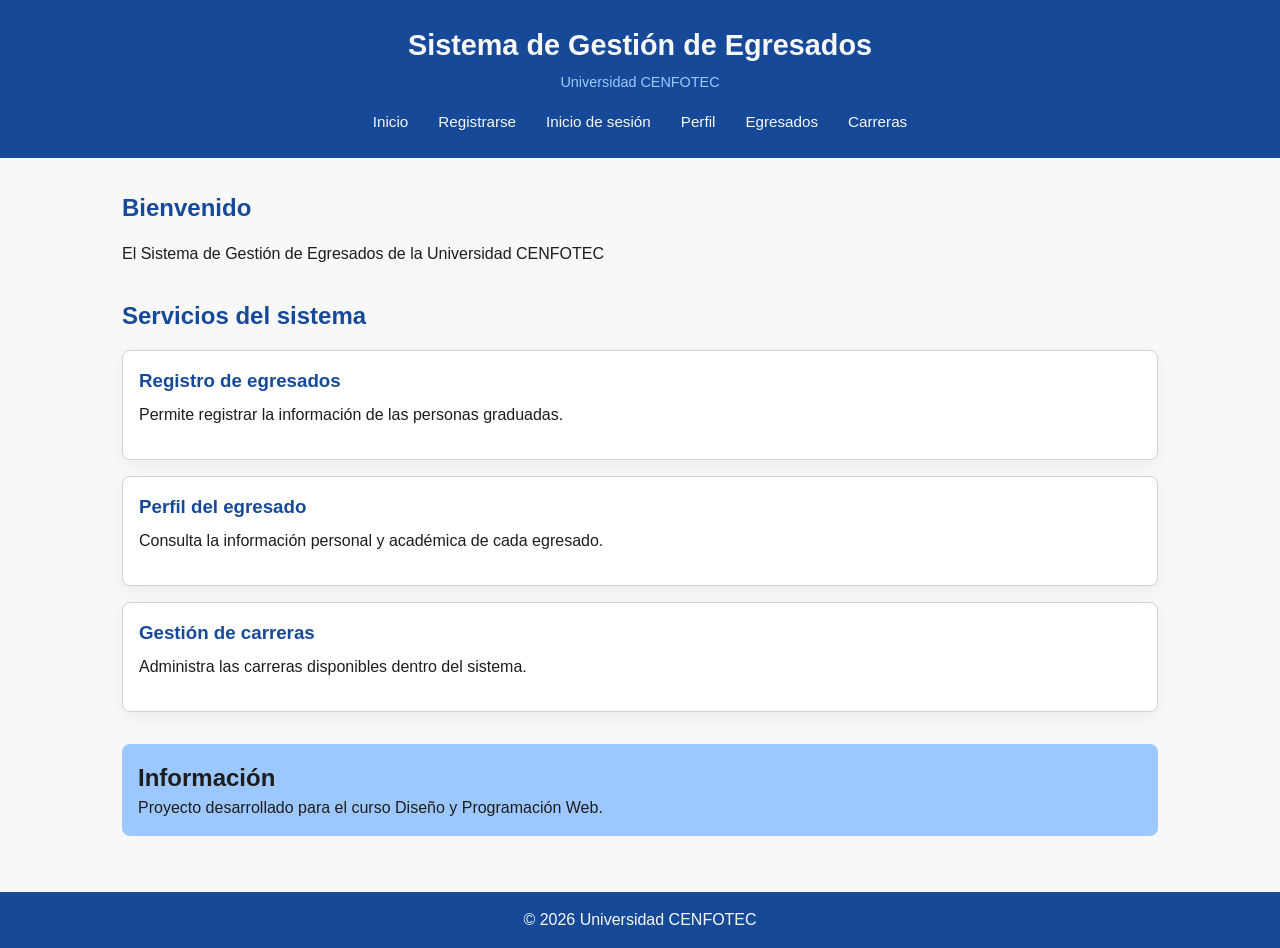
<file: index.html>
<!DOCTYPE html>
<html lang="es">

<head>

    <meta charset="UTF-8">
    <meta name="viewport" content="width=device-width, initial-scale=1.0">

    <title>Sistema de Gestión de Egresados</title>

    <link rel="stylesheet" href="css/style.css">

</head>

<body>

    <header>

        <h1>Sistema de Gestión de Egresados</h1>

        <p class="subtitulo">
            Universidad CENFOTEC
        </p>

        <nav aria-label="Navegación principal">

            <a href="index.html">Inicio</a>
            
            <a href="egresados.html">Registrarse</a>

            <a href="login.html">Inicio de sesión</a>

            <a href="perfil.html">Perfil</a>

            <a href="egresados.html">Egresados</a>

            <a href="carreras.html">Carreras</a>

        </nav>

    </header>

    <main>

        <section>

            <h2>Bienvenido</h2>

            <p>

                El Sistema de Gestión de Egresados de la Universidad CENFOTEC

            </p>

        </section>

        <section>

            <h2>Servicios del sistema</h2>

            <article>

                <h3>Registro de egresados</h3>

                <p>

                    Permite registrar la información de las personas graduadas.

                </p>

            </article>

            <article>

                <h3>Perfil del egresado</h3>

                <p>

                    Consulta la información personal y académica de cada egresado.

                </p>

            </article>

            <article>

                <h3>Gestión de carreras</h3>

                <p>

                    Administra las carreras disponibles dentro del sistema.

                </p>

            </article>

        </section>

        <aside>

            <h2>Información</h2>

            <p>

                Proyecto desarrollado para el curso Diseño y Programación Web.

            </p>

        </aside>

    </main>
<br>














    <footer>

        <p>

            © 2026 Universidad CENFOTEC

        </p>

    </footer>

</body>

</html>
</file>
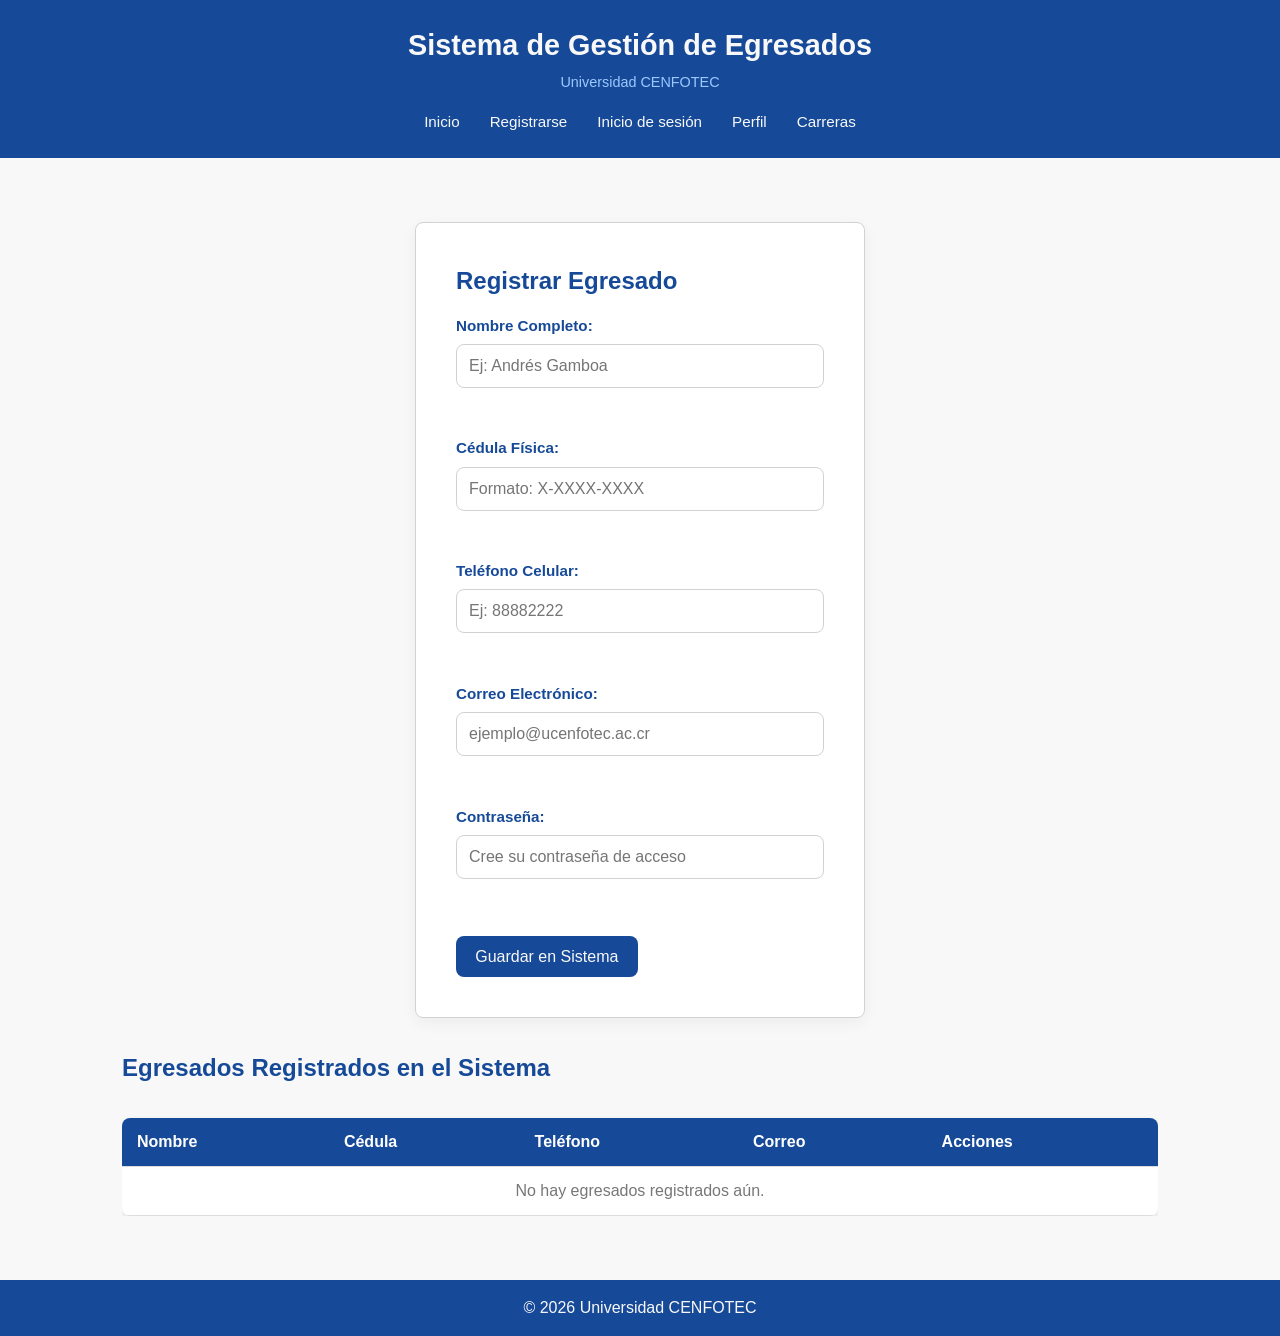
<file: egresados.html>
<!DOCTYPE html>
<html lang="es">

<head>
    <meta charset="UTF-8">
    <meta name="viewport" content="width=device-width, initial-scale=1.0">
    <title>Registro de Egresados - Sistema de Gestión</title>
    <link rel="stylesheet" href="css/style.css">
</head>

<body>

    <header>
        <h1>Sistema de Gestión de Egresados</h1>
        <p class="subtitulo">Universidad CENFOTEC</p>
        <nav aria-label="Navegación principal">
            <a href="index.html">Inicio</a>
            <a href="egresados.html">Registrarse</a>
            <a href="login.html">Inicio de sesión</a>
            <a href="perfil.html">Perfil</a>
            <a href="carreras.html">Carreras</a>
        </nav>
    </header>

    <main>
        <section class="contenedor-formulario">
            <h2>Registrar Egresado</h2>
            
            <form id="formEgresados" novalidate>
                
                <div class="grupo-formulario">
                    <label for="nombre">Nombre Completo:</label>
                    <input type="text" id="nombre" name="nombre" placeholder="Ej: Andrés Gamboa">
                    <span class="error-mensaje" id="errorNombre"></span>
                </div>

                <div class="grupo-formulario">
                    <label for="cedula">Cédula Física:</label>
                    <input type="text" id="cedula" name="cedula" placeholder="Formato: X-XXXX-XXXX">
                    <span class="error-mensaje" id="errorCedula"></span>
                </div>

                <div class="grupo-formulario">
                    <label for="telefono">Teléfono Celular:</label>
                    <input type="text" id="telefono" name="telefono" placeholder="Ej: 88882222">
                    <span class="error-mensaje" id="errorTelefono"></span>
                </div>

                <div class="grupo-formulario">
                    <label for="correoEgresado">Correo Electrónico:</label>
                    <input type="email" id="correoEgresado" name="correoEgresado" placeholder="ejemplo@ucenfotec.ac.cr">
                    <span class="error-mensaje" id="errorCorreoEgresado"></span>
                </div>

                <!-- ¡NUEVO CAMPO! Casilla de Contraseña -->
                <div class="grupo-formulario">
                    <label for="contrasena">Contraseña:</label>
                    <input type="password" id="contrasena" name="contrasena" placeholder="Cree su contraseña de acceso">
                    <span class="error-mensaje" id="errorContrasena"></span>
                </div>

                <button type="submit">Guardar en Sistema</button>
                
            </form>
        </section>

        <section class="contenedor-tabla" style="margin-top: 2rem;">
            <h2>Egresados Registrados en el Sistema</h2>
            <div style="overflow-x: auto;">
                <table id="tablaEgresados" class="tabla-datos">
                    <thead>
                        <tr>
                            <th>Nombre</th>
                            <th>Cédula</th>
                            <th>Teléfono</th>
                            <th>Correo</th>
                            <th>Acciones</th>
                        </tr>
                    </thead>
                    <tbody id="cuerpoTablaEgresados">
                    </tbody>
                </table>
            </div>
        </section>




<script src="js/egresados.js"></script> 
    </main>

    <footer>
        <p>© 2026 Universidad CENFOTEC</p>
    </footer>

    <script src="js/egresados.js"></script>
</body>

</html>
</file>
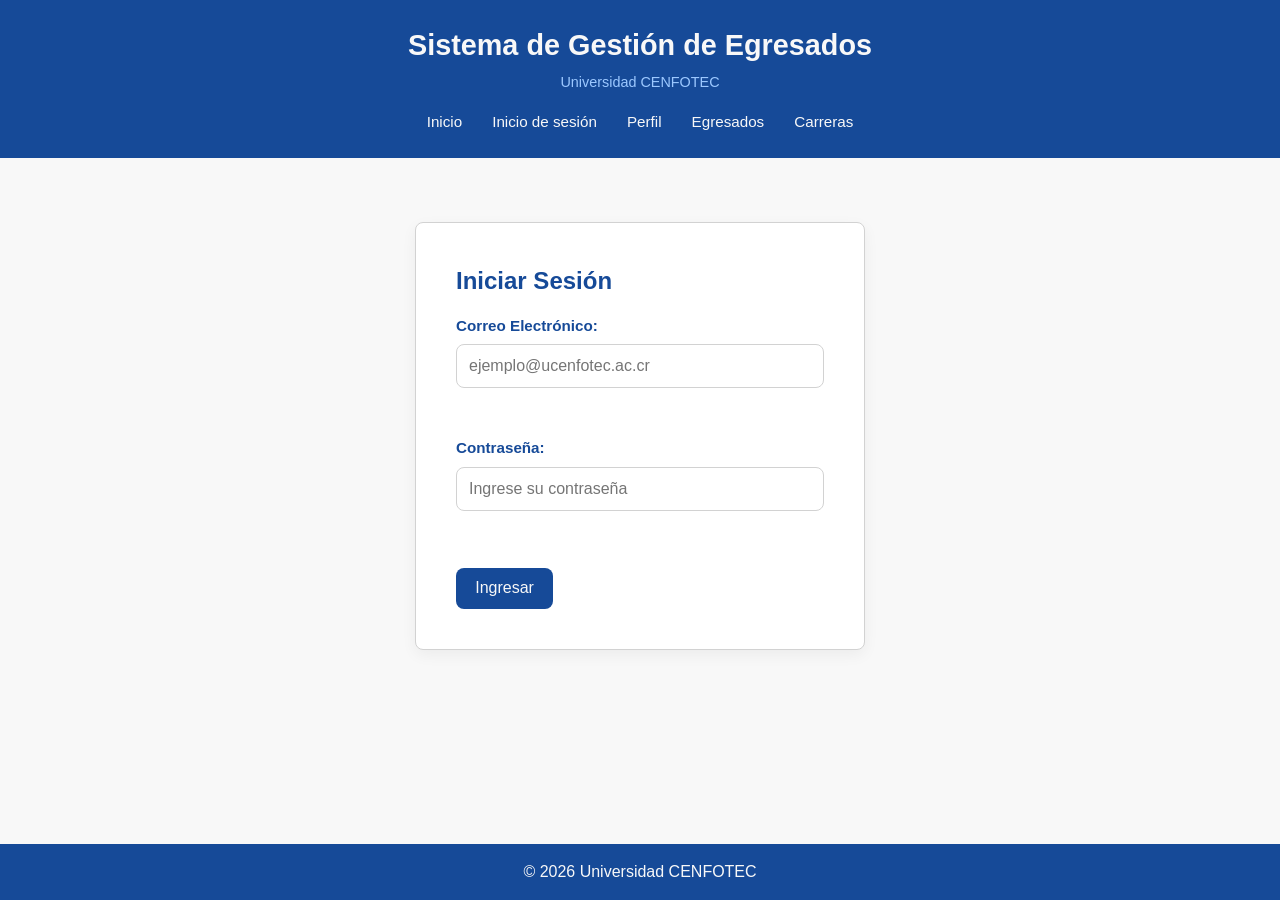
<file: login.html>
<!DOCTYPE html>
<html lang="es">

<link rel="stylesheet" href="css/style.css">
<link rel="stylesheet" href="css/style.css">

<head>
    <meta charset="UTF-8">
    <meta name="viewport" content="width=device-width, initial-scale=1.0">
    <title>Inicio de Sesión - Sistema de Gestión de Egresados</title>
    <link rel="stylesheet" href="css/style.css">
</head>

<body>

    <header>
        <h1>Sistema de Gestión de Egresados</h1>
        <p class="subtitulo">Universidad CENFOTEC</p>
        <nav aria-label="Navegación principal">
            <a href="index.html">Inicio</a>
            <a href="login.html">Inicio de sesión</a>
            <a href="perfil.html">Perfil</a>
            <a href="egresados.html">Egresados</a>
            <a href="carreras.html">Carreras</a>
        </nav>
    </header>

    <main>
        <section class="contenedor-formulario">
            <h2>Iniciar Sesión</h2>
            
        
            <form id="formLogin" novalidate>
                
                <div class="grupo-formulario">
                    <label for="correo">Correo Electrónico:</label>
                    <input type="email" id="correo" name="correo" placeholder="ejemplo@ucenfotec.ac.cr">
                    <span class="error-mensaje" id="errorCorreo"></span>
                </div>

                <div class="grupo-formulario">
                    <label for="contrasena">Contraseña:</label>
                    <input type="password" id="contrasena" name="contrasena" placeholder="Ingrese su contraseña">
                    <span class="error-mensaje" id="errorContrasena"></span>
                </div>

                <button type="submit">Ingresar</button>
                
            </form>
        </section>
    </main>

    <footer>
        <p>© 2026 Universidad CENFOTEC</p>
    </footer>

    <script src="js/login.js"></script>
</body>

</html>
</file>
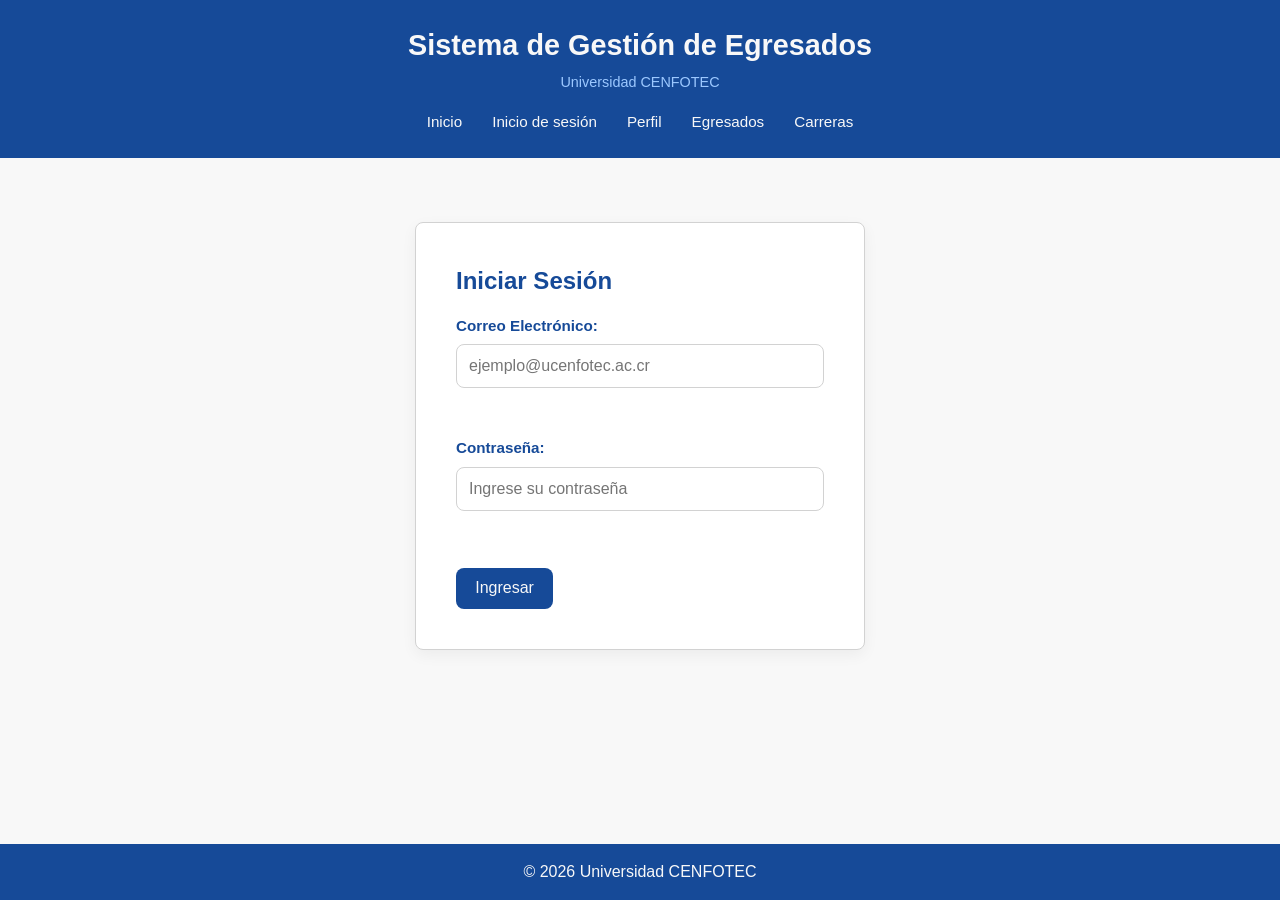
<file: perfil.html>
<!DOCTYPE html>
<html lang="es">

<head>
    <meta charset="UTF-8">
    <meta name="viewport" content="width=device-width, initial-scale=1.0">
    <title>Mi Perfil - Sistema de Gestión de Egresados</title>
    <link rel="stylesheet" href="css/style.css">
    <script src="js/perfil.js"></script>
</head>

<body>

    <header>
        <h1>Sistema de Gestión de Egresados</h1>
        <p class="subtitulo">Universidad CENFOTEC</p>
        <nav aria-label="Navegación principal">
            <a href="index.html">Inicio</a>
            <a href="login.html">Inicio de sesión</a>
            <a href="perfil.html">Perfil</a>
            <a href="egresados.html">Egresados</a>
            <a href="carreras.html">Carreras</a>
        </nav>
    </header>

    <main>
        <div class="contenedor-perfil">
            <h2>Mi Perfil de Egresado</h2>
            <p class="descripcion-pagina">Aquí puedes consultar y verificar tus datos personales y académicos registrados en la universidad.</p>

            <div class="rejilla-perfil">
                
                <article class="tarjeta-perfil">
                    <div class="icono-tarjeta">👤</div>
                    <h3>Datos Personales</h3>
                    <ul>
                        <li><strong>Nombre Completo:</strong> Andrés Alonso Gamboa Vindas</li>
                        <li><strong>Identificación:</strong> 1-8919-1234</li>
                        <li><strong>Fecha de Nacimiento:</strong> 26 de Diciembre, 2002</li>
                    </ul>
                </article>

                <article class="tarjeta-perfil">
                    <div class="icono-tarjeta">📞</div>
                    <h3>Contacto</h3>
                    <ul>
                        <li><strong>Correo Institucional:</strong> agamboav@ucenfotec.ac.cr</li>
                        <li><strong>Teléfono celular:</strong> +506 8888-2222</li>
                        <li><strong>Ubicación:</strong> Cartago, Costa Rica</li>
                    </ul>
                </article>

                <article class="tarjeta-perfil">
                    <div class="icono-tarjeta">🎓</div>
                    <h3>Información Académica</h3>
                    <ul>
                        <li><strong>Carrera:</strong> Bachillerato del Software</li>
                        <li><strong>Grado Académico:</strong> Bachillerato</li>
                        <li><strong>Año de Graduación:</strong> 2026</li>
                        <li><strong>Estado actual:</strong> Egresado Activo</li>
                    </ul>
                </article>

            </div>
        </div>
    </main>

    <footer>
        <p>© 2026 Universidad CENFOTEC</p>
    </footer>

</body>

</html>
</file>
<file: css/style.css>
:root {

    --azul: #164a98;
    --celeste: #9cc8ff;
    --gris: #d2d2d2;
    --grisOscuro: #7c7b75;
    --negro: #1e1d1d;
    --blanco: #f8f8f8;

    --borde-radio: 8px;

    font-family: "Century Gothic", CenturyGothic, AppleGothic, sans-serif;

}

* {
    margin: 0;
    padding: 0;
    box-sizing: border-box;
}

body {
    background-color: var(--blanco);
    color: var(--negro);
    line-height: 1.5;

    min-height: 100vh;
    display: flex;
    flex-direction: column;
}
header {
    background-color: var(--azul);
    color: var(--blanco);
    padding: 1.5rem;
    text-align: center;
}

header h1 {
    font-size: 1.8rem;
    margin-bottom: 0.3rem;
}

.subtitulo {
    font-size: 0.9rem;
    color: var(--celeste);
}
nav {
    margin-top: 1rem;
}

nav a {
    color: var(--blanco);
    text-decoration: none;
    margin: 0 0.8rem;
    font-size: 0.95rem;
    transition: 0.3s;
}

nav a:hover {
    color: var(--celeste);
}
main {
    flex: 1;
    padding: 2rem;
    max-width: 1100px;
    margin: auto;
    width: 100%;
}
section {
    margin-bottom: 2rem;
}

section h2 {
    color: var(--azul);
    margin-bottom: 1rem;
}

section p {
    margin-bottom: 1rem;
}
article {
    background-color: white;
    border: 1px solid var(--gris);
    border-radius: var(--borde-radio);
    padding: 1rem;
    margin-bottom: 1rem;
    box-shadow: 0 5px 15px rgba(0,0,0,0.05);
}

article h3 {
    color: var(--azul);
    margin-bottom: 0.5rem;
}
aside {
    background-color: var(--celeste);
    padding: 1rem;
    border-radius: var(--borde-radio);
    margin-top: 1.5rem;
}
ul {
    list-style: none;
}

li {
    margin-bottom: 0.5rem;
}
button {
    background-color: var(--azul);
    color: var(--blanco);
    border: none;
    padding: 0.7rem 1.2rem;
    border-radius: var(--borde-radio);
    cursor: pointer;
    font-size: 1rem;
    margin-top: 0.5rem;
    transition: 0.3s;
}

button:hover {
    background-color: #2b93d1;
}
.contenedor-opciones {
    display: grid;
    grid-template-columns: repeat(auto-fit, minmax(220px, 1fr));
    gap: 1rem;
}

.opcion {
    background-color: white;
    border: 1px solid var(--gris);
    border-radius: var(--borde-radio);
    padding: 1rem;
    text-align: center;
}
footer {
    background-color: var(--azul);
    color: var(--blanco);
    text-align: center;
    padding: 1rem;
}






.contenedor-formulario {
    background-color: white;
    border: 1px solid var(--gris);
    border-radius: var(--borde-radio);
    padding: 2.5rem;
    max-width: 450px; 
    margin: 2rem auto; 
    box-shadow: 0 5px 15px rgba(0,0,0,0.05);
}

.grupo-formulario {
    margin-bottom: 1.5rem;
    display: flex;
    flex-direction: column; 
}

.grupo-formulario label {
    margin-bottom: 0.4rem;
    font-weight: bold;
    color: var(--azul);
    font-size: 0.95rem;
}

.grupo-formulario input {
    padding: 0.75rem;
    border: 1px solid var(--gris);
    border-radius: var(--borde-radio);
    font-family: inherit;
    font-size: 1rem;
    outline: none;
    transition: border-color 0.3s, box-shadow 0.3s;
}

.grupo-formulario input:focus {
    border-color: var(--azul);
    box-shadow: 0 0 5px rgba(22, 74, 152, 0.2);
}


.error-mensaje {
    color: #d93025; 
    font-size: 0.85rem;
    margin-top: 0.4rem;
    min-height: 1.2rem; 
    display: block;
}

.tabla-datos {
    width: 100%;
    border-collapse: collapse;
    margin-top: 1rem;
    background: #ffffff;
    box-shadow: 0 2px 5px rgba(0,0,0,0.1);
    border-radius: 8px;
    overflow: hidden;
}

.tabla-datos th, .tabla-datos td {
    padding: 12px 15px;
    text-align: left;
    border-bottom: 1px solid #ddd;
}

.tabla-datos th {
    background-color: var(--azul, #004481);
    color: white;
    font-weight: 600;
}

.tabla-datos tr:hover {
    background-color: #f5f5f5;
}
.btn-accion {
    padding: 5px 10px;
    border: none;
    border-radius: 4px;
    cursor: pointer;
    font-size: 0.85rem;
    margin-right: 5px;
}

.btn-editar {
    background-color: #f39c12;
    color: white;
}

.btn-eliminar {
    background-color: #e74c3c;
    color: white;
}

.btn-accion:hover {
    opacity: 0.85;
}
</file>
